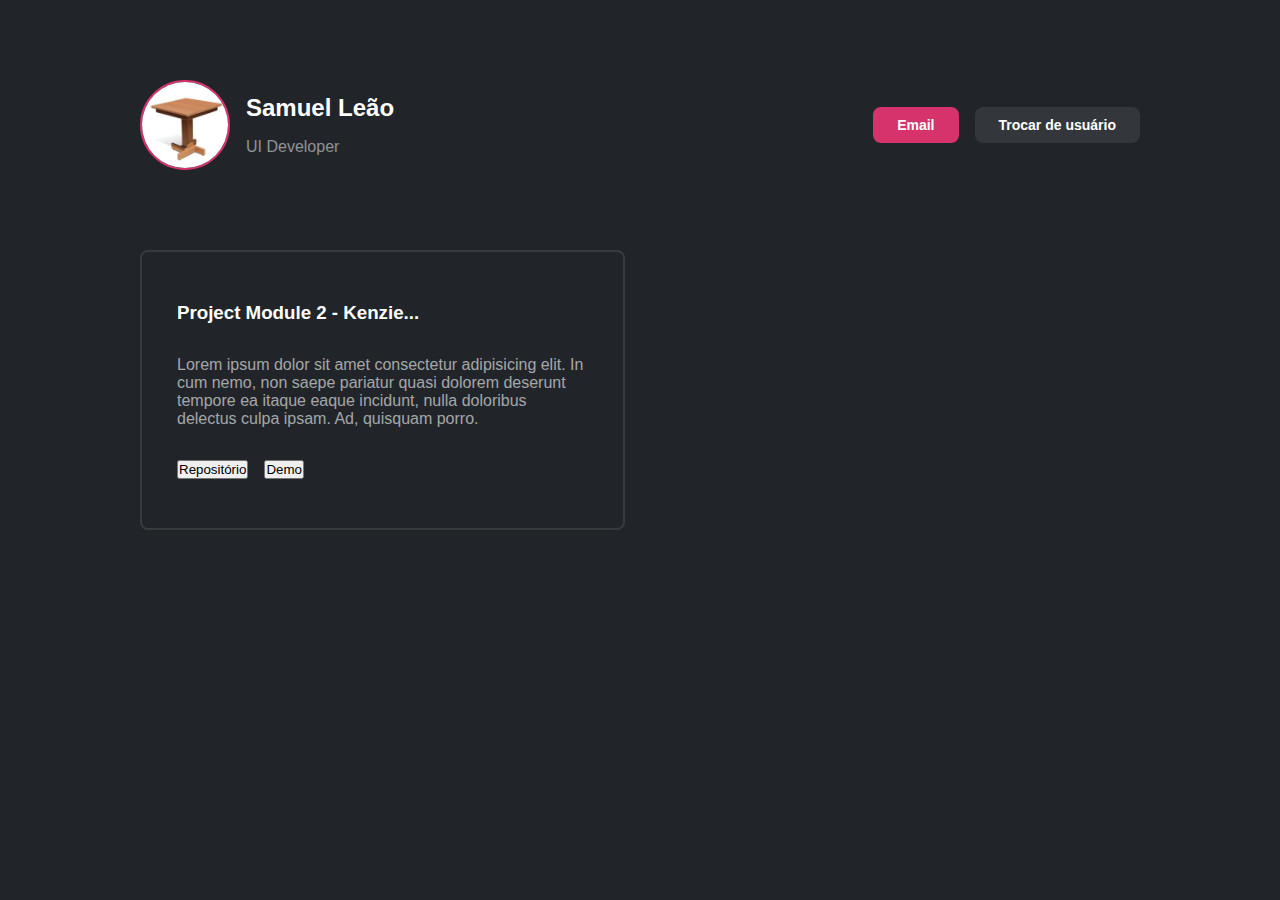
<file: pages/profile/index.html>
<!DOCTYPE html>
<html lang="pt-br">
  <head>
    <meta charset="UTF-8" />
    <meta http-equiv="X-UA-Compatible" content="IE=edge" />
    <meta name="viewport" content="width=device-width, initial-scale=1.0" />
    <link rel="stylesheet" href="/styles/globalStyles.css" />
    <link rel="stylesheet" href="index.css" />
    <title>Nome do usuário Github</title>
  </head>
  <body>
    <main class="container flex flex-col">
      <header class="top flex justify-between align-center">
        <section class="user-details-section flex align-center">
          <img src="../home/assets-test/img-test.webp" alt="">
          <div class="user-details flex flex-col">
            <h3>Samuel Leão</h3>
            <p>UI Developer</p>
          </div>
        </section>
        <section class="buttons-section flex">
          <button class="button-email">Email</button>
          <button class="button-change-user">Trocar de usuário</button>
        </section>
      </header>

      <ul class="repositories flex justify-between wrap">
        <li class="repository flex flex-col justify-center">
          <h3>Project Module 2 - Kenzie...</h3>
          <p>
            Lorem ipsum dolor sit amet consectetur adipisicing elit.
            In cum nemo, non saepe pariatur quasi dolorem deserunt
            tempore ea itaque eaque incidunt, nulla doloribus delectus
            culpa ipsam. Ad, quisquam porro.
          </p>
          <div class="repository-buttons flex">
            <button>Repositório</button>
            <button>Demo</button>
          </div>
        </li>
      </ul>

    </main>
    <script src="index.js"></script>
  </body>
</html>
</file>
<file: styles/globalStyles.css>
* {
  margin: 0;
  padding: 0;
  box-sizing: border-box;
  font-family: 'Inter', sans-serif;
}

@import url('https://fonts.googleapis.com/css2?family=Inter:wght@300&display=swap');

:root{
    --color-brand-1: #C2255C;
    --color-brand-2: #D6336C;
    --color-grey-1:  #191C1F;
    --color-grey-2:  #212529;
    --color-grey-3:  #33363A;
    --color-grey-4:  #373B3E;
    --color-grey-6:  #A6A8A9;
    --color-grey-7:  #FFFFFF;
    --color-alert:   #C22554;

    --gap-1: 64px;
    --gap-2: 48px;
    --gap-3: 32px;
    --gap-4: 24px;
    --gap-5: 16px;

    --radius-1: 8px;
    --radius-2: 4px;
}

ul{
  list-style: none;
}
button{
  cursor: pointer;
}
.dont-show{
    display: none;
}

.flex{
  display: flex;
}
.flex-col{
  flex-direction: column;
}
.wrap{
  flex-wrap: wrap;
}
.justify-between{
  justify-content: space-between;
}
.justify-center{
  justify-content: center;
}
.align-center{
  align-items: center;
}
</file>
<file: pages/profile/index.css>
body{
    background-color: var(--color-grey-2);
    height: 100vh;
}
.container{
    margin: 0 auto;
    height: 100%;
    width: 1000px;
    color: white;
}

/* Topo */
.top{
    height: 90px;
    margin: 80px 0;
}
.user-details{
    gap: var(--gap-5);
}
.user-details > h3{ 
    font-size: 24px;
}
.user-details > p{
    color: rgba(255, 255, 255, 0.5);
}
.user-details-section{
    gap: var(--gap-5);
}
.user-details-section > img{
    width: 90px;
    border-radius: 50%;
    border: 2px solid var(--color-brand-2);
}
.buttons-section{
    gap: var(--gap-5);
}
.buttons-section > button,a{
    color: white;
    padding: 10px 24px;
    border-radius: var(--radius-1);
    border: none;
    font-size: 14px;
    font-weight: 600;
}
.button-email{
    background-color: var(--color-brand-2);
}
.button-change-user{
    background-color: var(--color-grey-3);
}

/* Repositórios */
.repositories{
    width: 100%;
}
.repository{
    background-color: transparent;
    width: 48.5%;
    height: 280px;
    border: 2px solid rgba(255, 255, 255, 0.1);
    border-radius: var(--radius-1);
    padding: 0 35px;
    gap: var(--gap-3);
    margin-bottom: 30px;
}
.repository:hover{
    background-color: var(--color-grey-1);
    border: 2px solid white;
}
.repository:hover .btn-repository{
    background-color: var(--color-brand-2);
    border: 1px solid var(--color-brand-2);
}
.repository > p{
    color: rgba(255, 255, 255, 0.6);
}
.repository-buttons{
    gap: var(--gap-5);
}
.repository-buttons > a{
    background-color: transparent;
    color: white;
    border: 1px solid var(--color-grey-6);
    border-radius: var(--radius-2);
    padding: 7px 12px;
}
</file>
